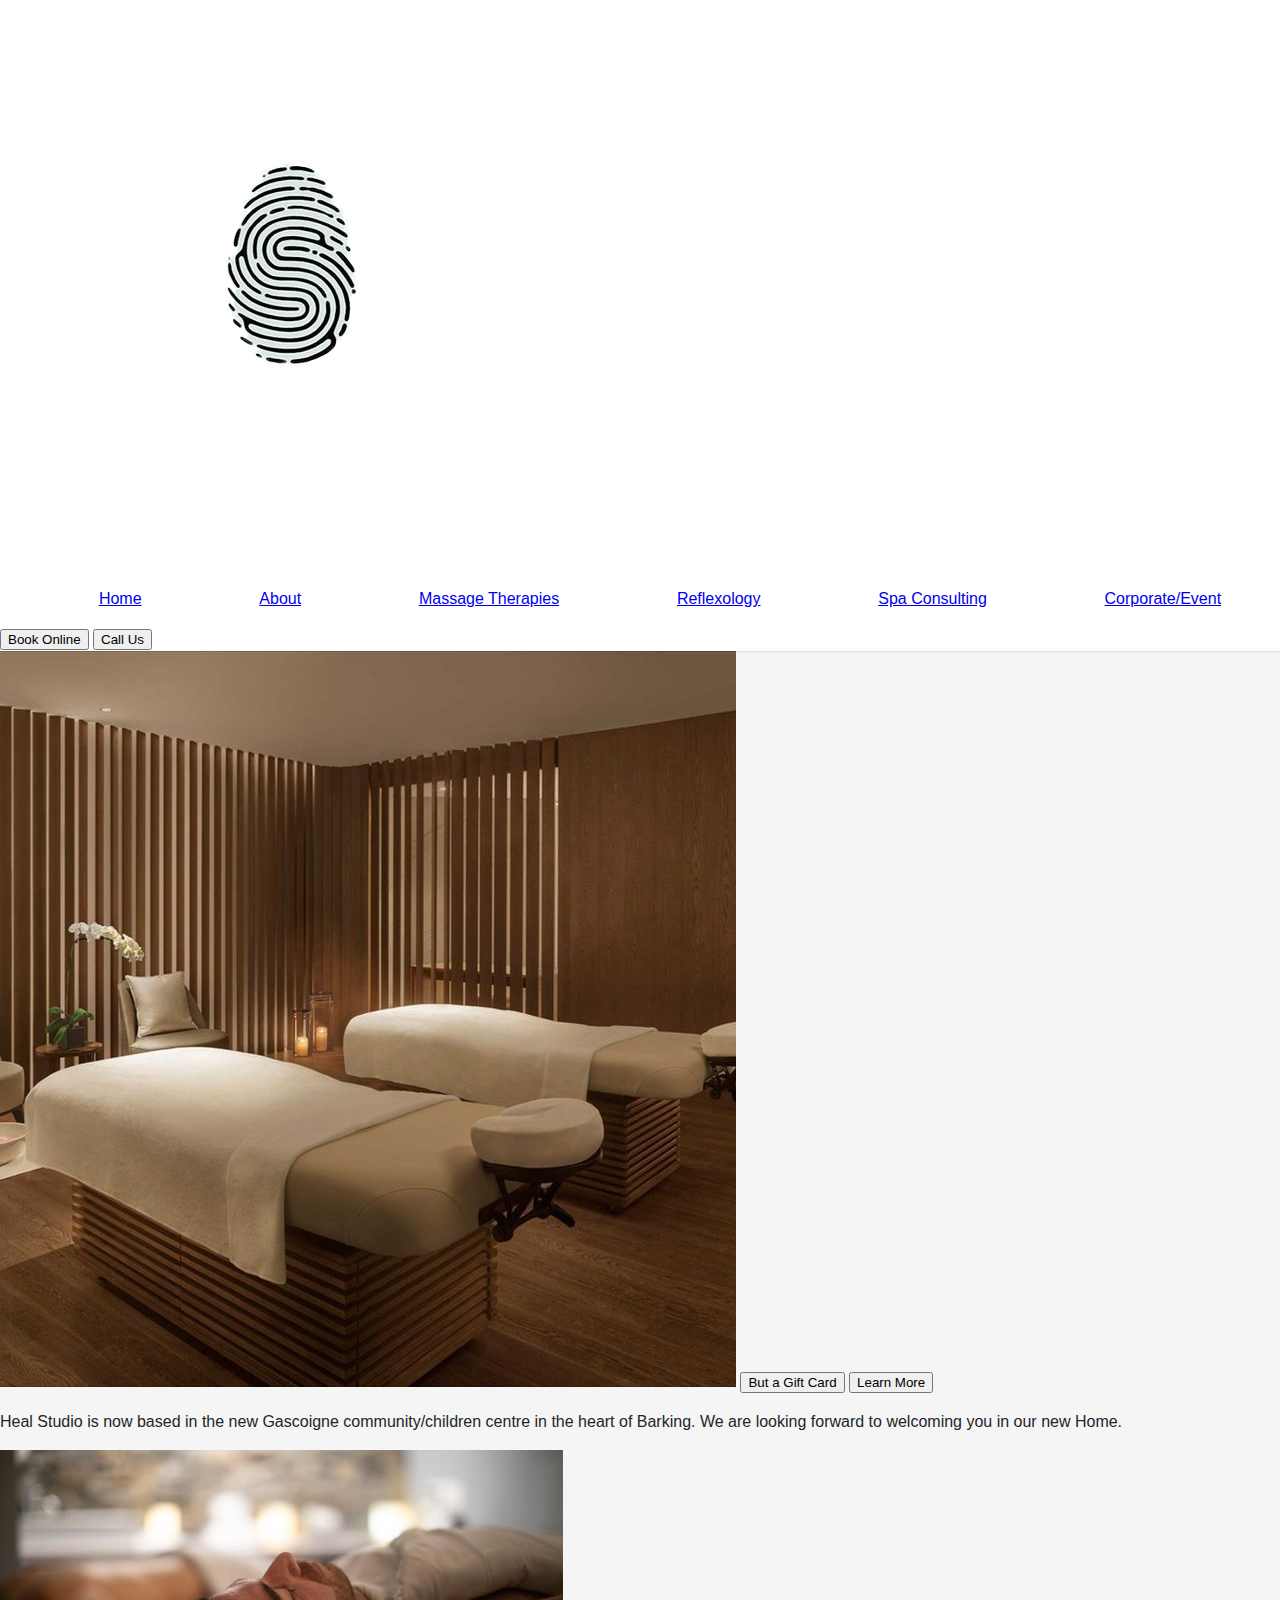
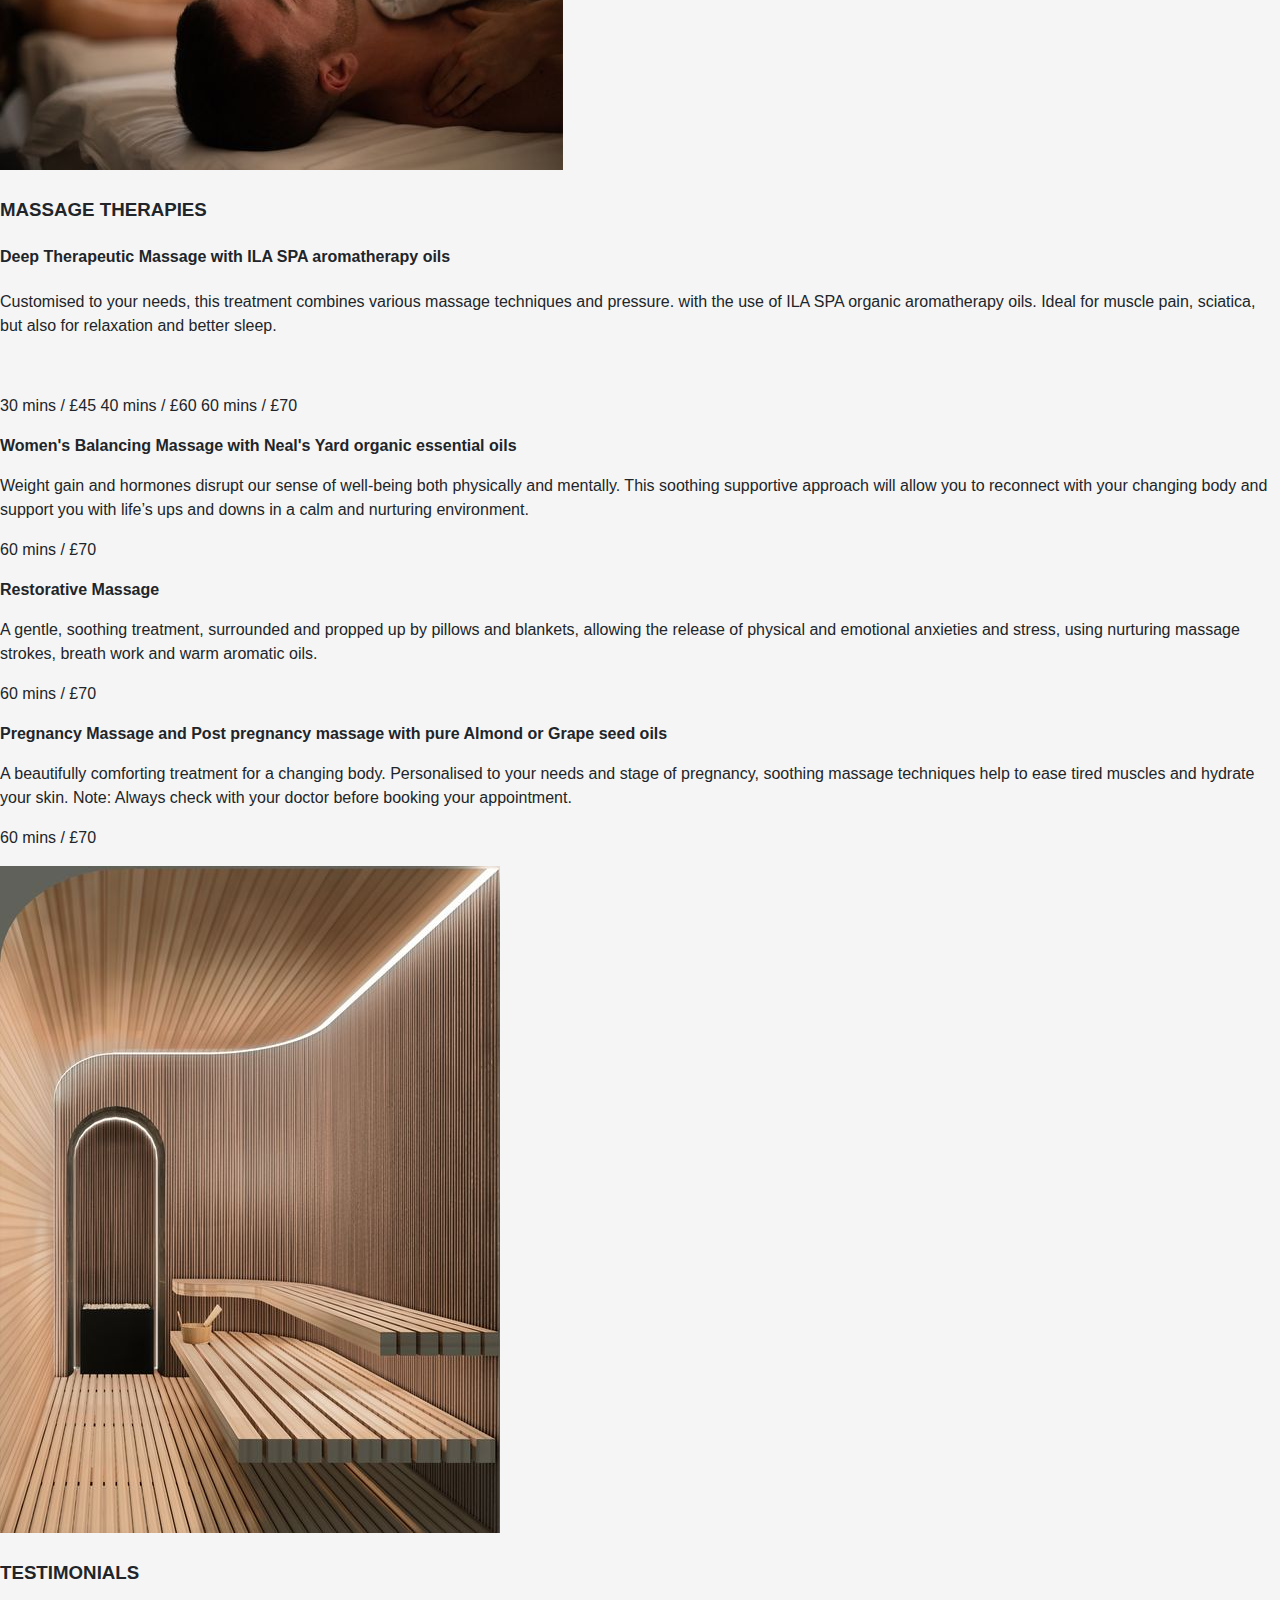
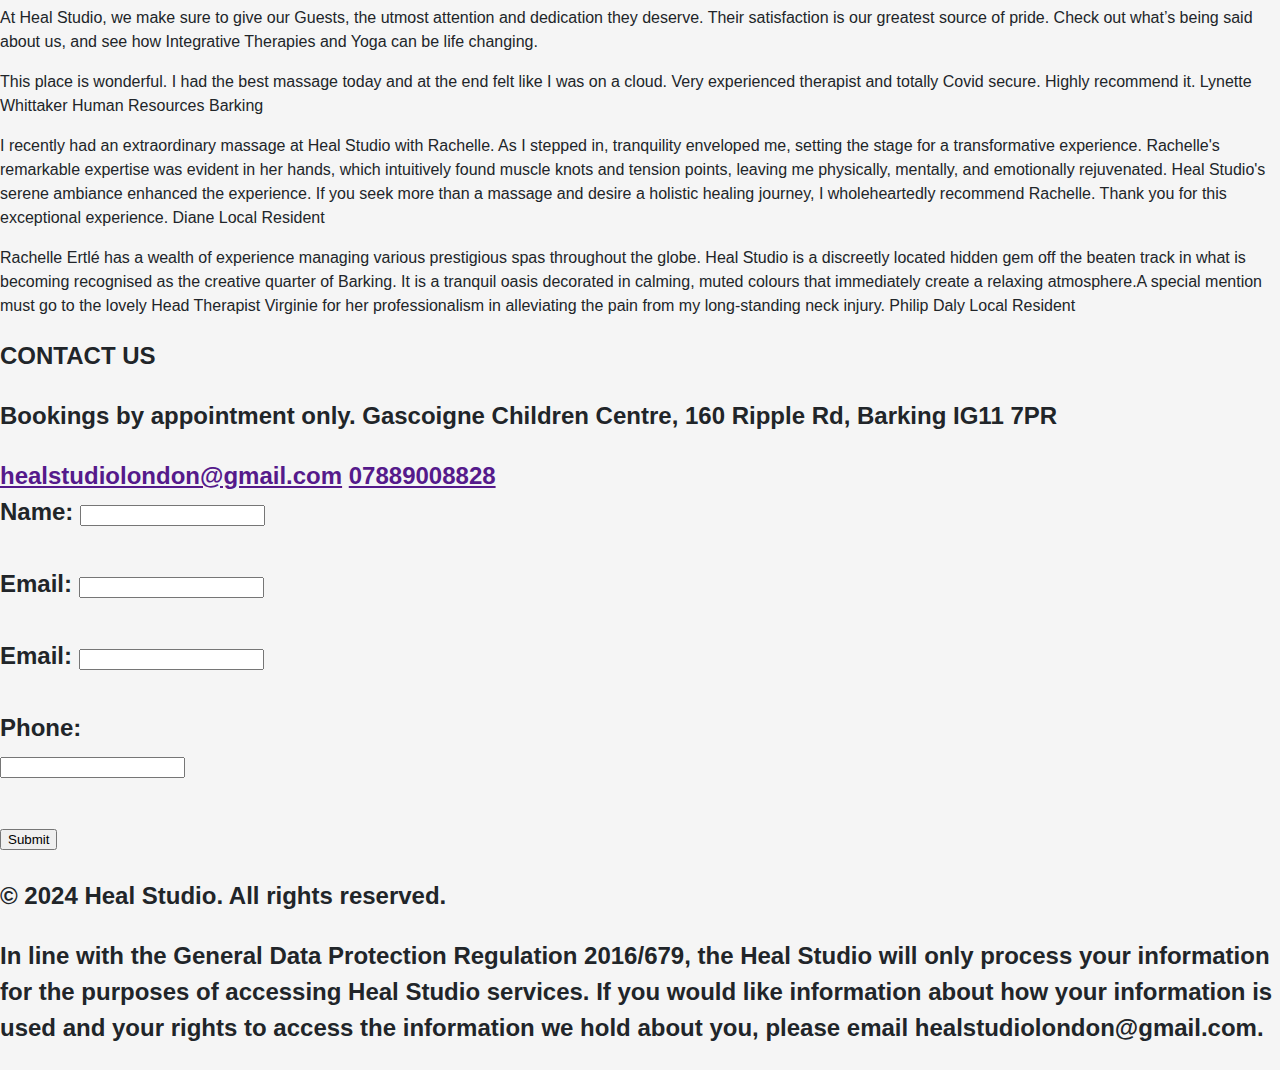
<file: index.html>
<!DOCTYPE html>
<html lang="en">
<head>
    <meta charset="UTF-8">
    <meta name="viewport" content="width=device-width, initial-scale=1.0">
    <link rel="stylesheet" href="styles.css">
    <title>My Healing Studio</title>
</head>
<body>
<nav>
<img src="/accessories /finger print.png" alt="Fingerprint Logo">
    <ul>
        <li><a href="#">Home</a></li>
        <li><a href="/about.html">About</a></li>
        <li><a href="/Massage.html">Massage Therapies</a></li>
        <li><a href="/reflexology.html">Reflexology</a></li>
        <li><a href="/spa.html">Spa Consulting</a></li>
        <li><a href="#">Corporate/Event</a></li>
    </ul>
    <button>Book Online</button>
    <button>Call Us</button>
</nav>
<div>
<img src="./accessories /76195746729afeffba9f8af609a1c1bf.jpg" alt="A spa bed">
<button>But a Gift Card</button>
<button>Learn More</button>
</div>
<div>
<p>
    Heal Studio is now based in the new Gascoigne community/children centre in the heart of Barking.
    We are looking forward to welcoming you in our new Home.
</p>
</div>
<div>
<img src="./accessories /a2eb2f115591d39eff633ba8f4822b65.jpg" alt="">
</div>
<div>
<h3>MASSAGE THERAPIES</h3>
<h4>Deep Therapeutic Massage with ILA SPA aromatherapy oils</h4>
<p>Customised to your needs, this  treatment combines various massage techniques and pressure. with the use of ILA SPA organic aromatherapy oils. Ideal for muscle pain, sciatica, but also for relaxation and better sleep.</p>

    ​<p>
    
    30 mins / £45
    
    40 mins / £60
    
    60 mins / £70
    
    ​</p>
    
    <p> <strong>Women's Balancing Massage with Neal's Yard organic essential oils</strong></p>
    

    <p>
    Weight gain and hormones disrupt our sense of well-being both physically and mentally. This soothing supportive approach will allow you to reconnect with your changing body and support you with life’s ups and downs in a calm and nurturing environment.
    </p>
    <p>
    60 mins / £70
    </p>
     
    
   <p><strong>Restorative Massage</strong></p>
    
    
    A gentle, soothing treatment, surrounded and propped up by pillows and blankets, allowing the release of physical and emotional anxieties and stress, using nurturing massage strokes, breath work and warm aromatic oils.
    
   <p> 60 mins / £70</p>
    

    <p> <strong>Pregnancy Massage
    
    and Post pregnancy massage
    
    with pure Almond or Grape seed oils
    </strong></p>
   
<p>
    A beautifully comforting treatment for a changing body. Personalised to your needs and stage of pregnancy, soothing massage techniques help to ease tired muscles and  hydrate your skin.
    
    Note: Always check with your doctor before booking your appointment.
    </p>
    <p>
    60 mins / £70
    </p>
</p>
</div>
<div>
<img src="./accessories /b29b9bb01c239621a7333ad642032770.jpg" alt="sauna room">
</div>
<div>
<h3>TESTIMONIALS</h3>
<P>At Heal Studio, we make sure to give our Guests, the utmost attention and dedication they deserve. Their satisfaction is our greatest source of pride. Check out what’s being said about us, and see how Integrative 
Therapies and Yoga can be life changing.</P>
<p>This place is wonderful. I had the best massage today and at the end felt like I was on a cloud. Very experienced therapist and totally Covid secure. Highly recommend it.

    Lynette Whittaker
    Human Resources Barking</p>
    <p>I recently had an extraordinary massage at Heal Studio with Rachelle. As I stepped in, tranquility enveloped me, setting the stage for a transformative experience. Rachelle's remarkable expertise was evident in her hands, which intuitively found muscle knots and tension points, leaving me physically, mentally, and emotionally rejuvenated. Heal Studio's serene ambiance enhanced the experience. If you seek more than a massage and desire a holistic healing journey, I wholeheartedly recommend Rachelle. Thank you for this exceptional experience.

        Diane
        Local Resident</p>
        <p>Rachelle Ertlé has a wealth of experience managing various prestigious spas throughout the globe. Heal Studio is a discreetly located hidden gem off the beaten track in what is becoming recognised as the creative quarter of Barking. It is a tranquil oasis decorated in calming, muted colours that immediately create a relaxing atmosphere.A special mention must go to the lovely Head Therapist Virginie for her professionalism in alleviating the pain from my long-standing neck injury.

            Philip Daly
            Local Resident</p>
            </div>

<h2>CONTACT US</body>
<diV>
<p>Bookings by appointment only.
Gascoigne Children Centre,
160 Ripple Rd,
Barking IG11 7PR</p>

<a href="" class="href">healstudiolondon@gmail.com</a>

<a href="" class="href">07889008828</a>

<div>
    <form>
        <label for="name">Name:</label>
        <input type="text" id="name" name="name" required><br><br>
        
        <label for="email">Email:</label>
        <input type="email" id="email" name="email" required><br><br>
        
        <label for="email">Email:</label>
        <input type="phone" id="phone" name="phone" required><br><br>

        <label for="Subject">Phone:</label><br>
        <input id="subject" name="subject" required></input><br><br>
    </form>
        
    <button>Submit</button>
</div>

</div>
<div>
<footer>
    <p>&copy; 2024 Heal Studio. All rights reserved.</p>
    <p>
In line with the General Data Protection Regulation 2016/679, the Heal Studio will only process your information for the purposes of accessing Heal Studio services. If you would like information about how your information is used and your rights to access the information we hold about you, please email healstudiolondon@gmail.com.</p>
</footer>
</div>
</body>
</html>
</file>
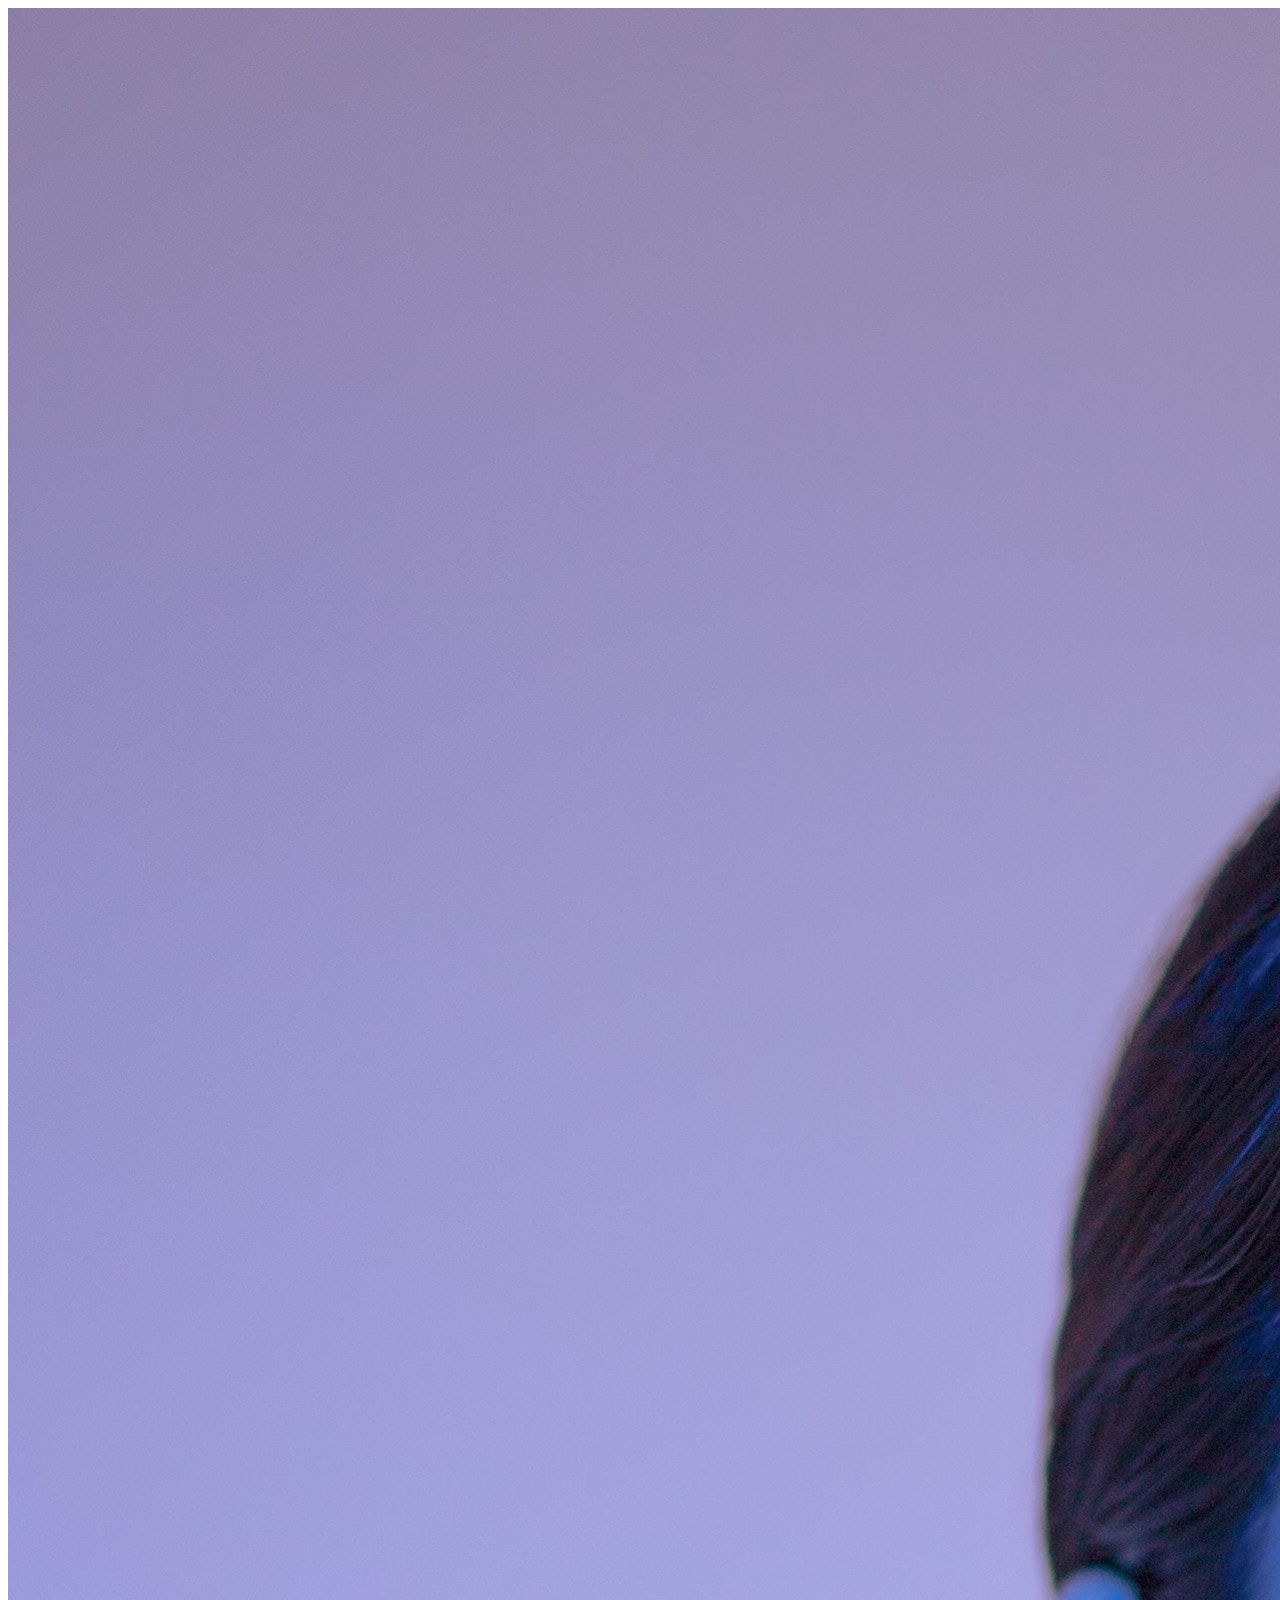
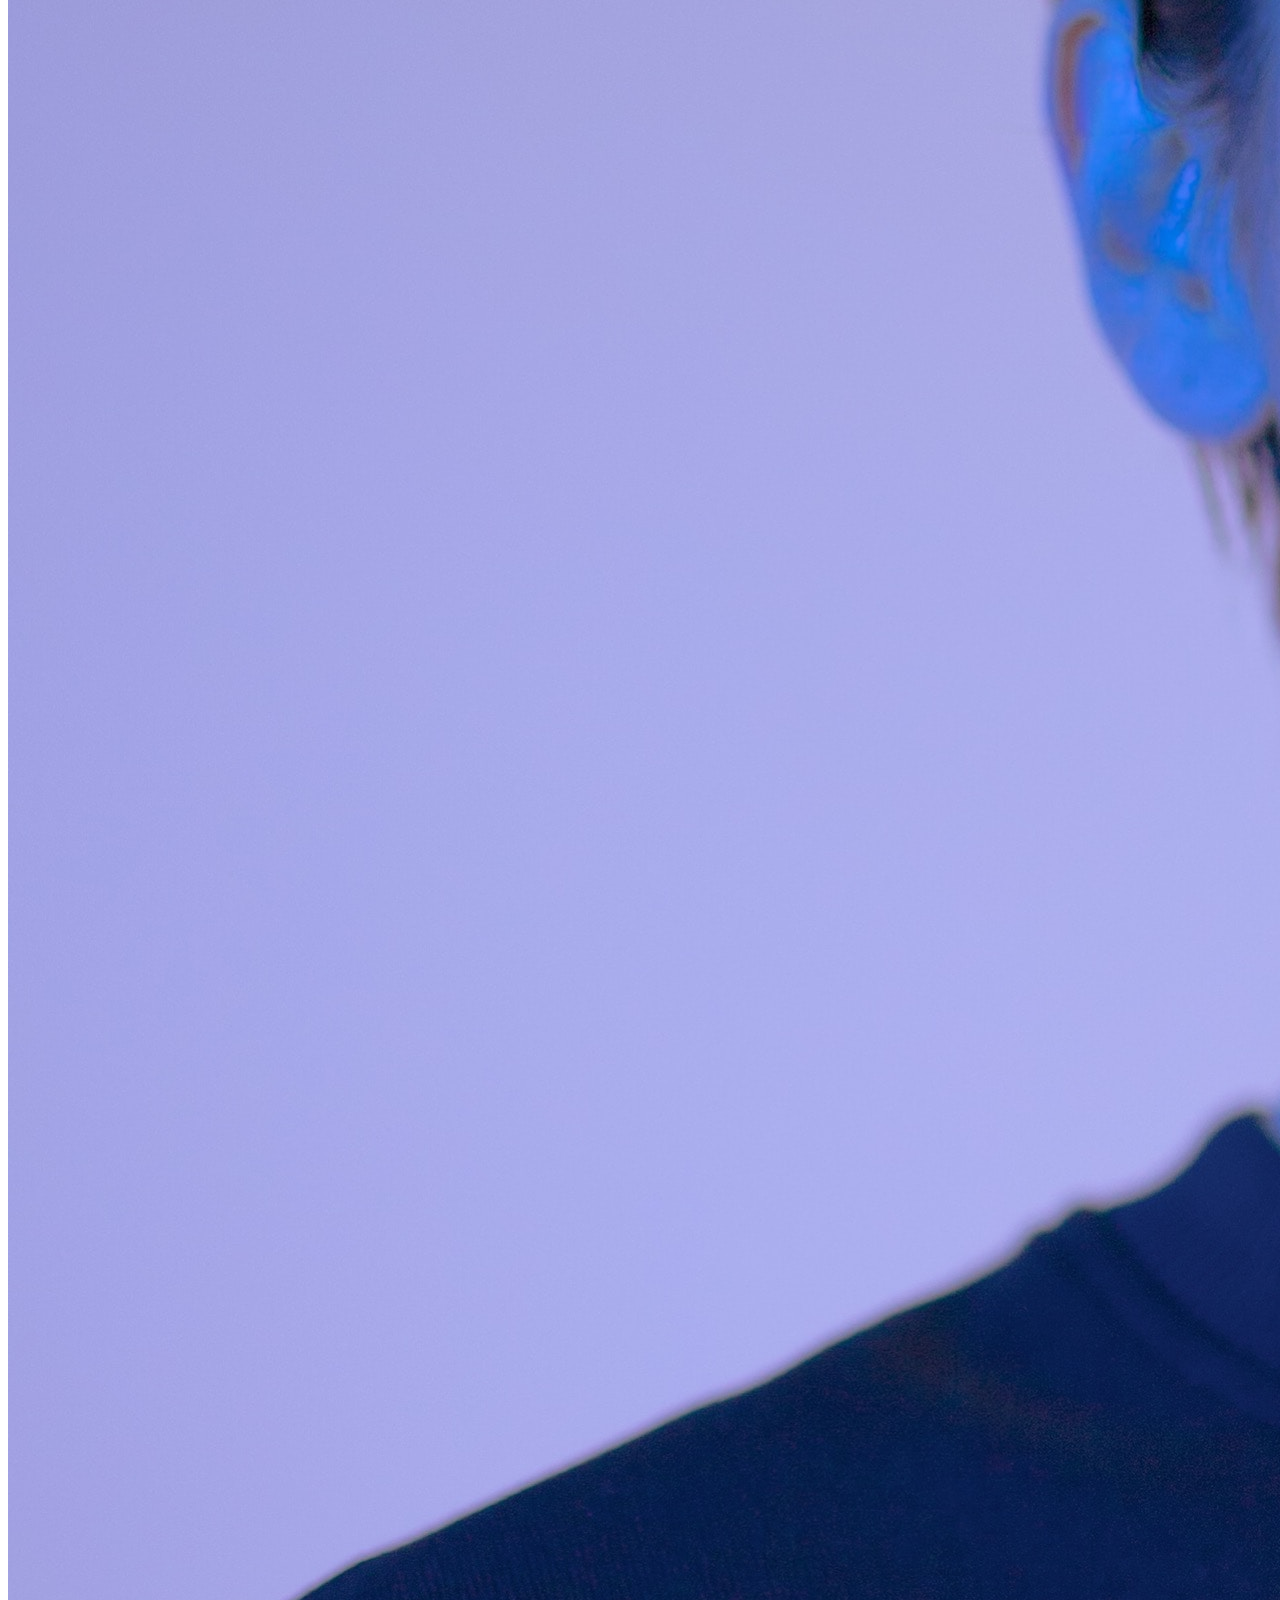
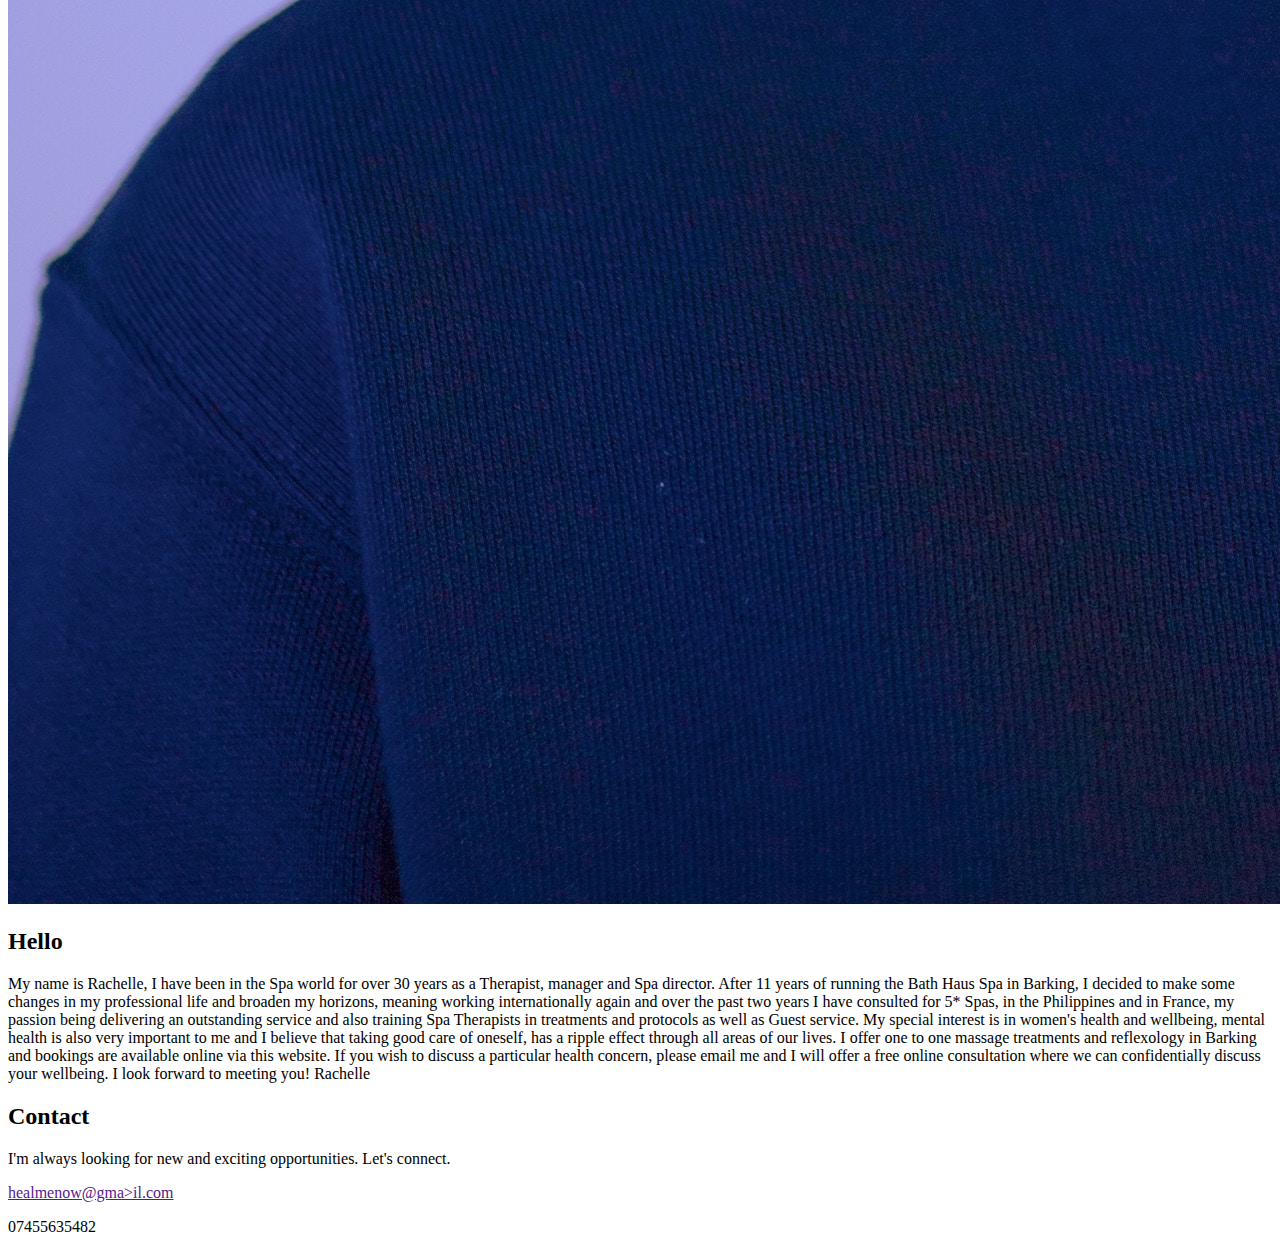
<file: about.html>
<!DOCTYPE html>
<html lang="en">
<head>
    <meta charset="UTF-8">
    <meta name="viewport" content="width=device-width, initial-scale=1.0">
    <title>About</title>
</head>
<body>
<div>
<img src="./accessories /aiony-haust-3TLl_97HNJo-unsplash.jpg" alt="a lady">
<h2>Hello</h2>
<p>
My name is Rachelle, I have been in the Spa world for over 30 years as a Therapist, manager and Spa director. 

After 11 years of running the Bath Haus Spa in Barking, I decided to make some changes in my professional life and broaden my horizons, meaning working internationally again and over the past two years I have consulted for 5* Spas, in the Philippines and in France, my passion being delivering an outstanding service and also training Spa Therapists in treatments and protocols as well as Guest service.

My special interest is in women's health and wellbeing, mental health is also very important to me and I believe that taking good care of oneself, has a ripple effect through all areas of our lives.

I offer one to one massage treatments and reflexology in Barking and bookings are available online via this website.

If you wish to discuss a particular health concern, please email me and I will offer a free online consultation where we can confidentially discuss your wellbeing.

I look forward to meeting you!

Rachelle 
</p>
<h2>Contact</h2>
<p>I'm always looking for new and exciting opportunities. 
Let's connect.</p>
<a href="">healmenow@gma>il.com</a>
<p>07455635482</p>
</div> 
</body>
</html>
</file>
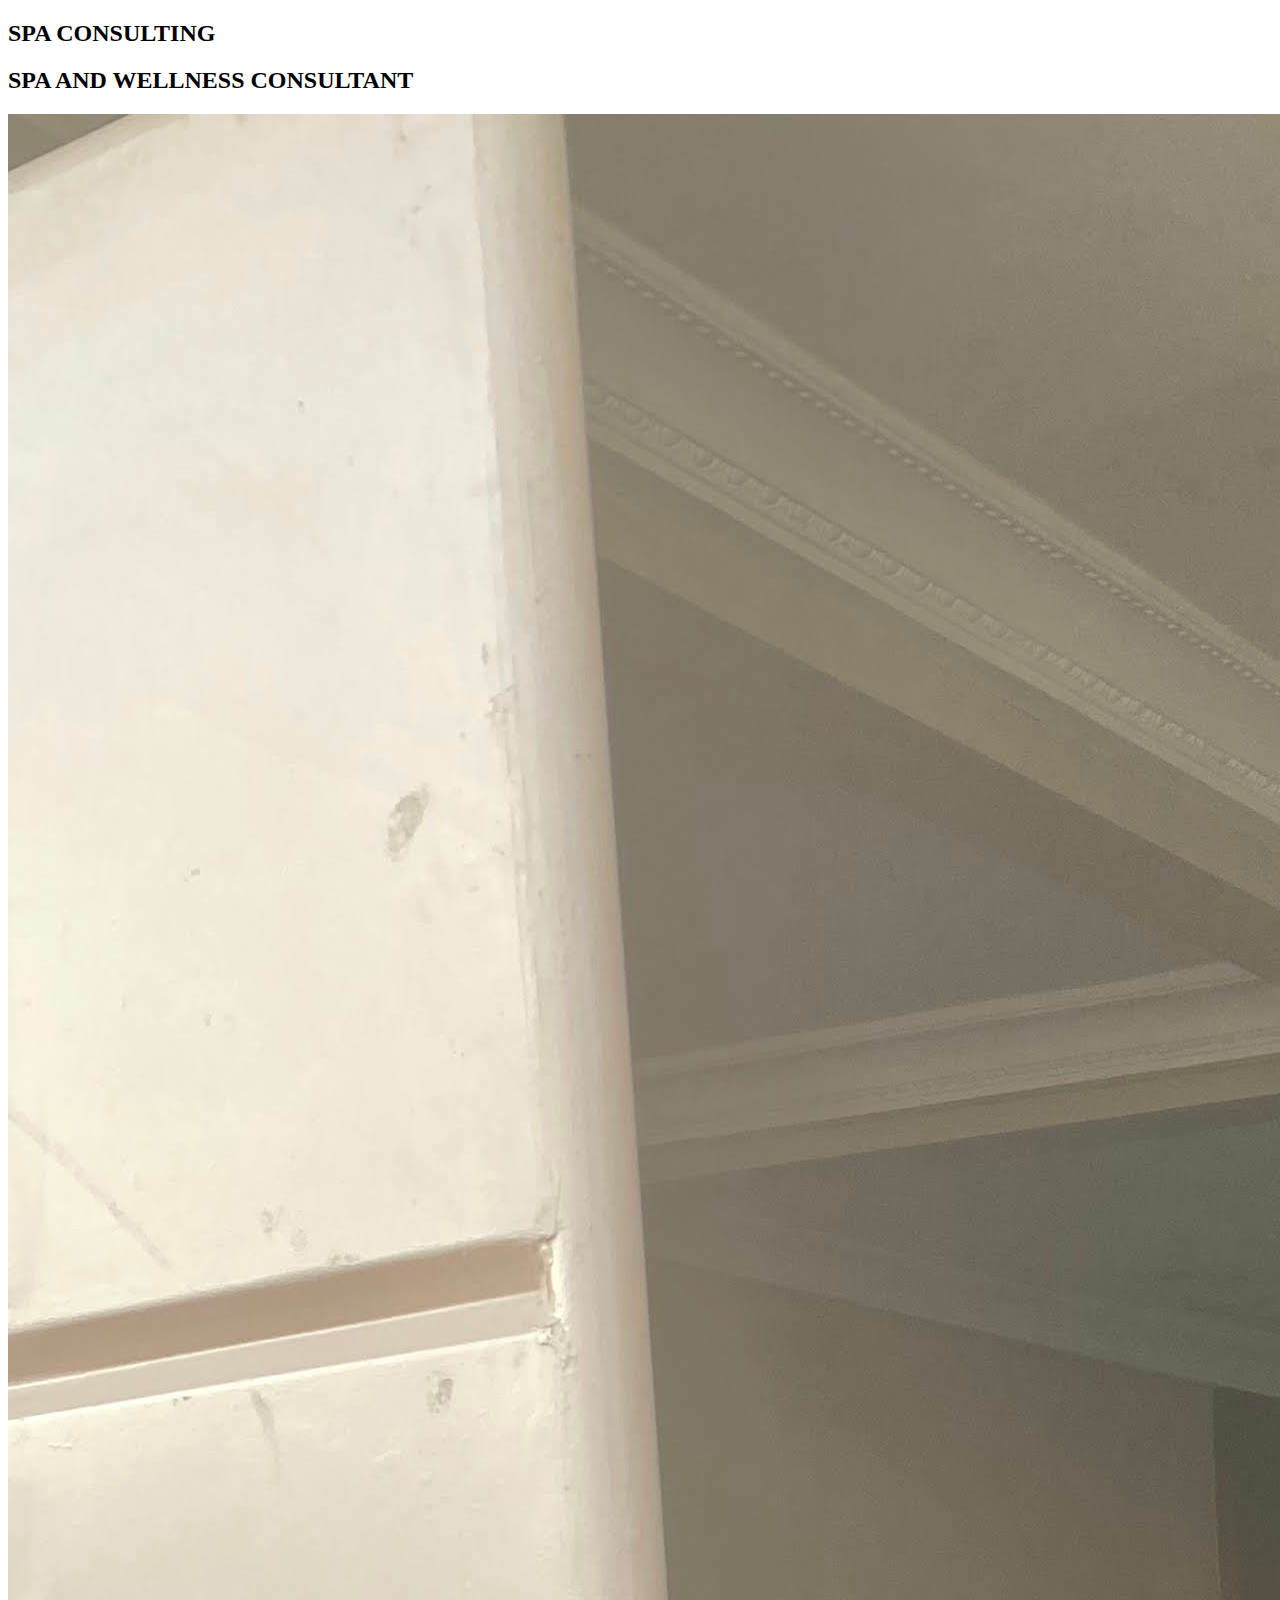
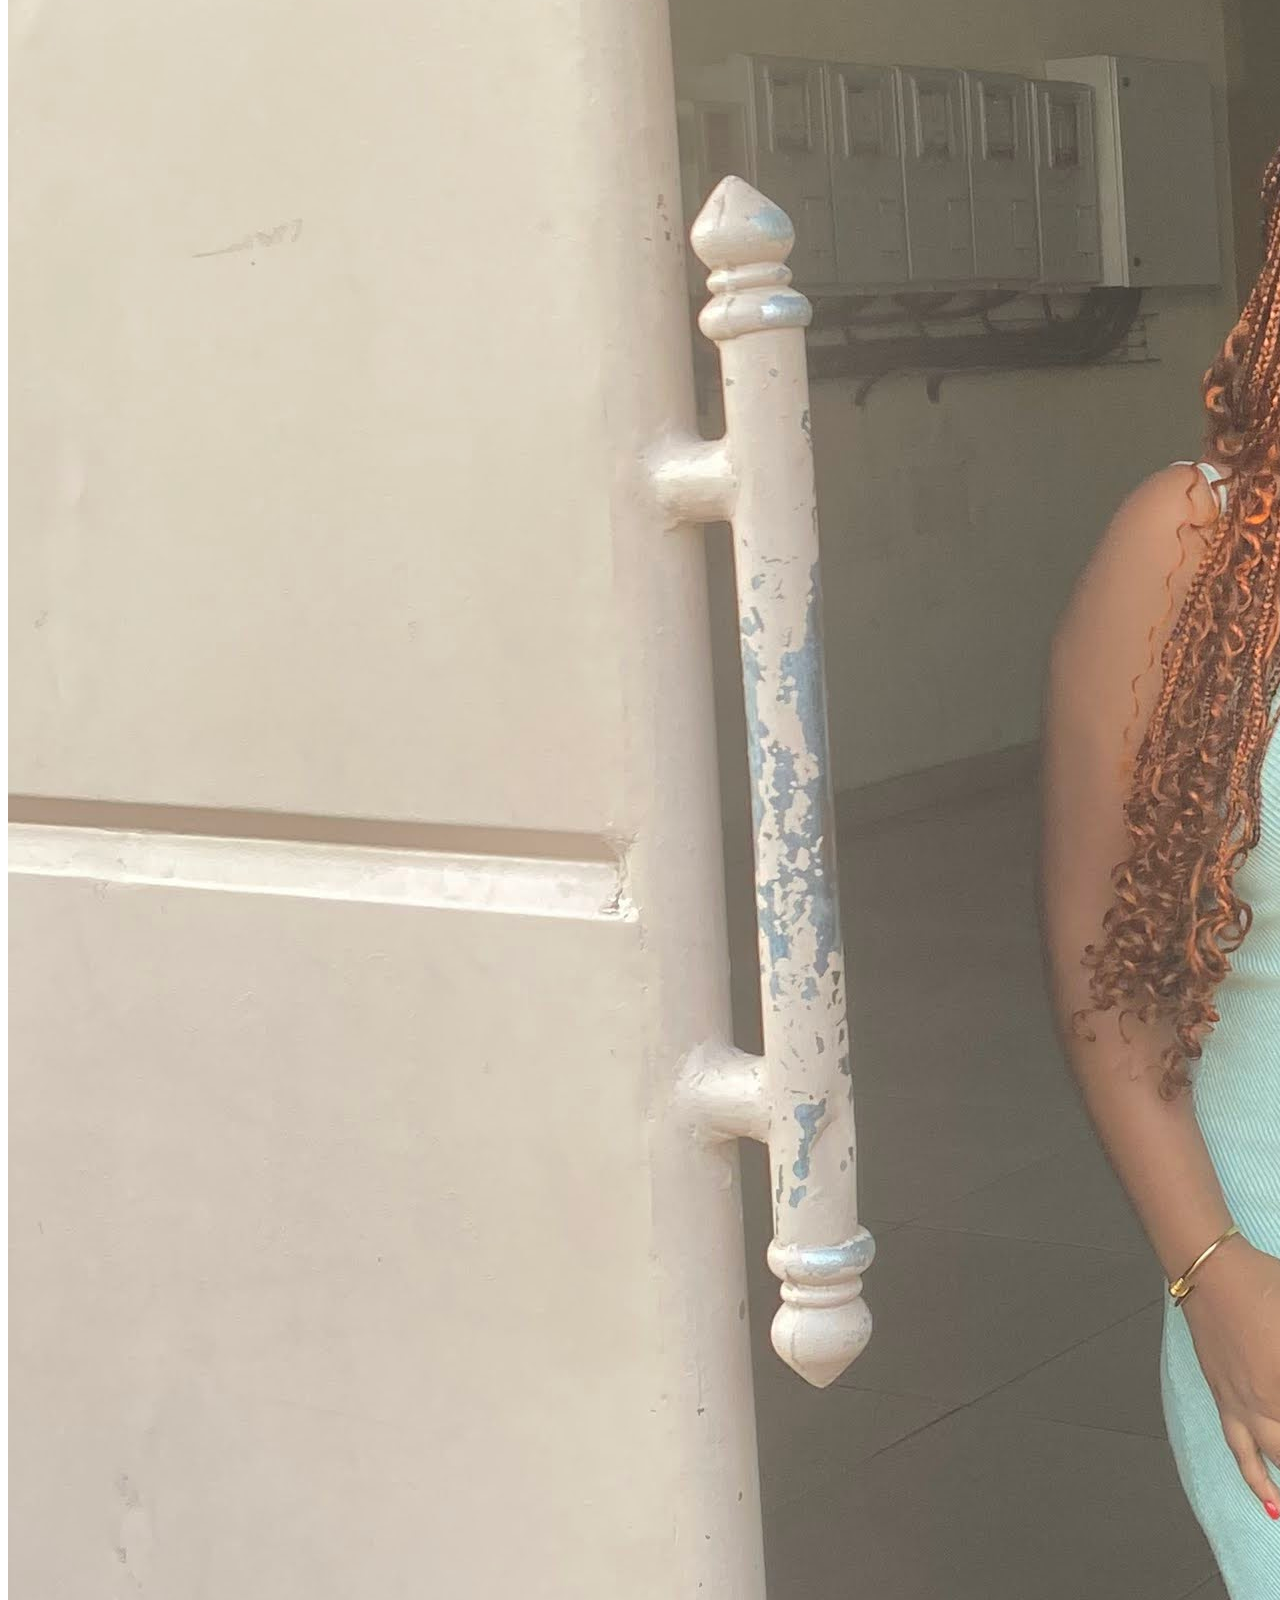
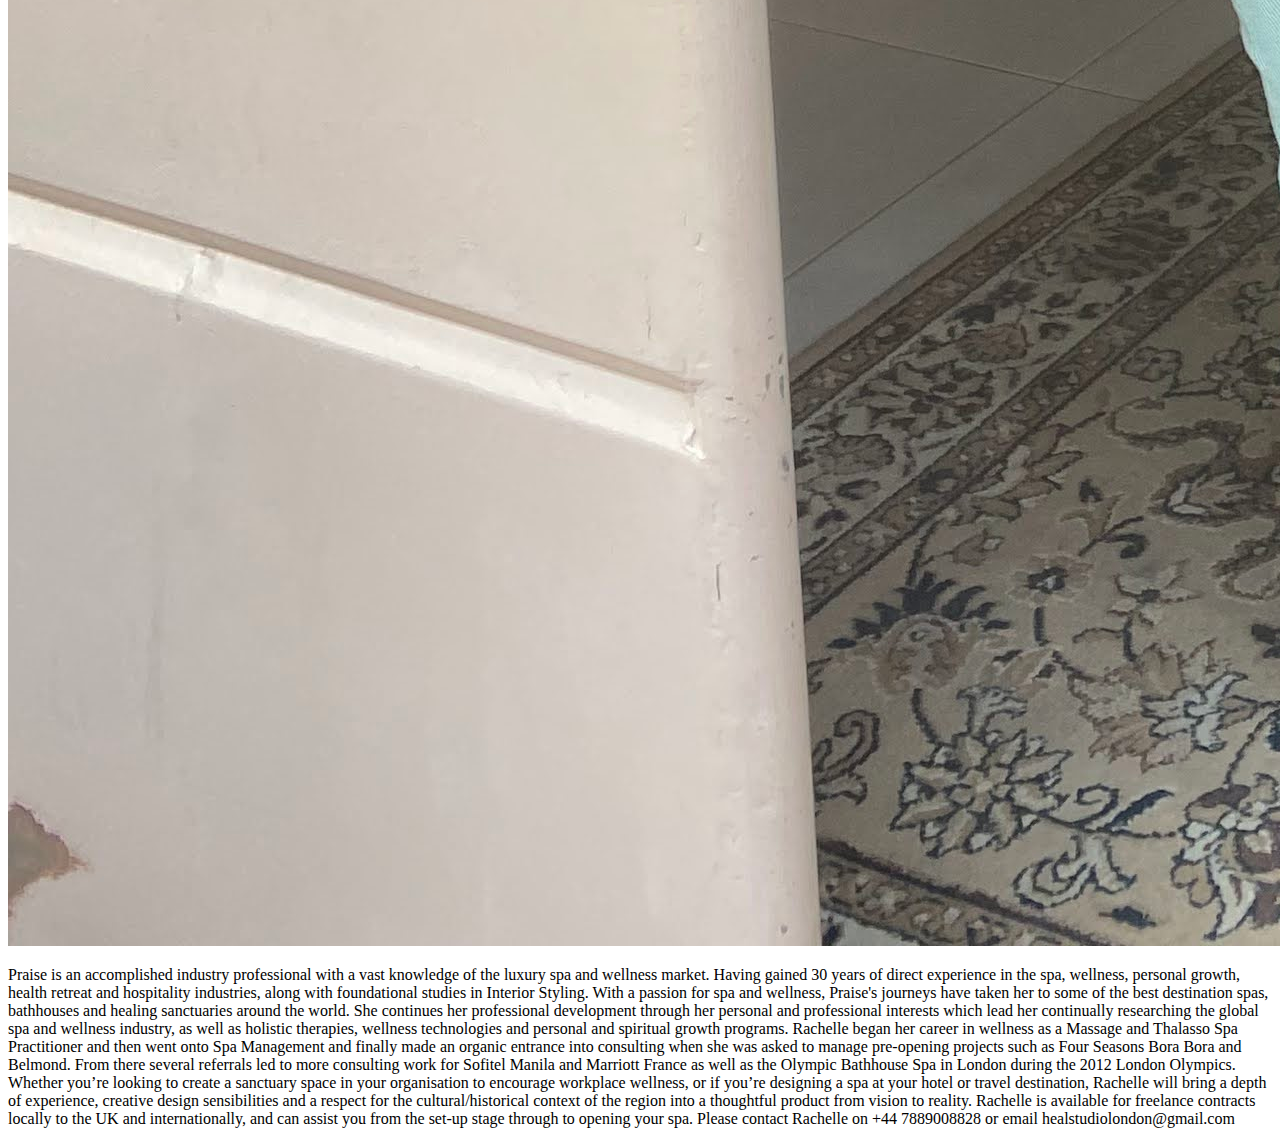
<file: spa.html>
<!DOCTYPE html>
<html lang="en">
<head>
    <meta charset="UTF-8">
    <meta name="viewport" content="width=device-width, initial-scale=1.0">
    <title>Spa Consulting</title>
</head>
<body>
    <h2>SPA CONSULTING</h2>
    <h2>SPA AND WELLNESS CONSULTANT</h2>
    <img src="/accessories /IMG_1876.jpeg" alt="image of Praise">
    <p>Praise is an accomplished industry professional with a vast knowledge of the luxury
spa and wellness market. Having gained 30 years of direct experience in the spa,
wellness, personal growth, health retreat and hospitality industries, along with
foundational studies in Interior Styling.


With a passion for spa and wellness, Praise's journeys have taken her to some of
the best destination spas, bathhouses and healing sanctuaries around the world. She
continues her professional development through her personal and professional
interests which lead her continually researching the global spa and wellness industry,
as well as holistic therapies, wellness technologies and personal and spiritual growth
programs. 


Rachelle began her career in wellness as a Massage and Thalasso Spa Practitioner
and then went onto Spa Management and finally made an organic entrance into
consulting when she was asked to manage pre-opening projects such as Four
Seasons Bora Bora and Belmond. From there several referrals led to more consulting
work for Sofitel Manila and Marriott France as well as the Olympic Bathhouse Spa in
London during the 2012 London Olympics.

Whether you’re looking to create a sanctuary space in your organisation to encourage workplace wellness, or if you’re designing a spa at your hotel or travel destination, Rachelle will bring a depth of experience, creative design sensibilities and a respect for the cultural/historical context of the region into a thoughtful product from vision to reality. 
Rachelle is available for freelance contracts locally to the UK and internationally, and can assist you from the set-up stage through to opening your spa.

Please contact Rachelle on

+44 7889008828

or

email healstudiolondon@gmail.com</p>
</body>
</html>
</file>
<file: styles.css>
body{
    background-color: #f5f5f5;
    font-family: 'Roboto', sans-serif;
    font-size: 16px;
    font-weight: 400;
    line-height: 1.5;
    color: #212529;
    text-align: left;
    margin: 0;
    padding: 0;
    box-sizing: border-box;
}
nav{
    background-color: #fff;
    box-shadow: 0 1px 2px rgba(0,0,0,.1);
    width: 100%;
    z-index: 3;
}
ul{
    display: flex;
    justify-content: space-around;
    }
ul li{
    list-style: none;
    }
</file>
